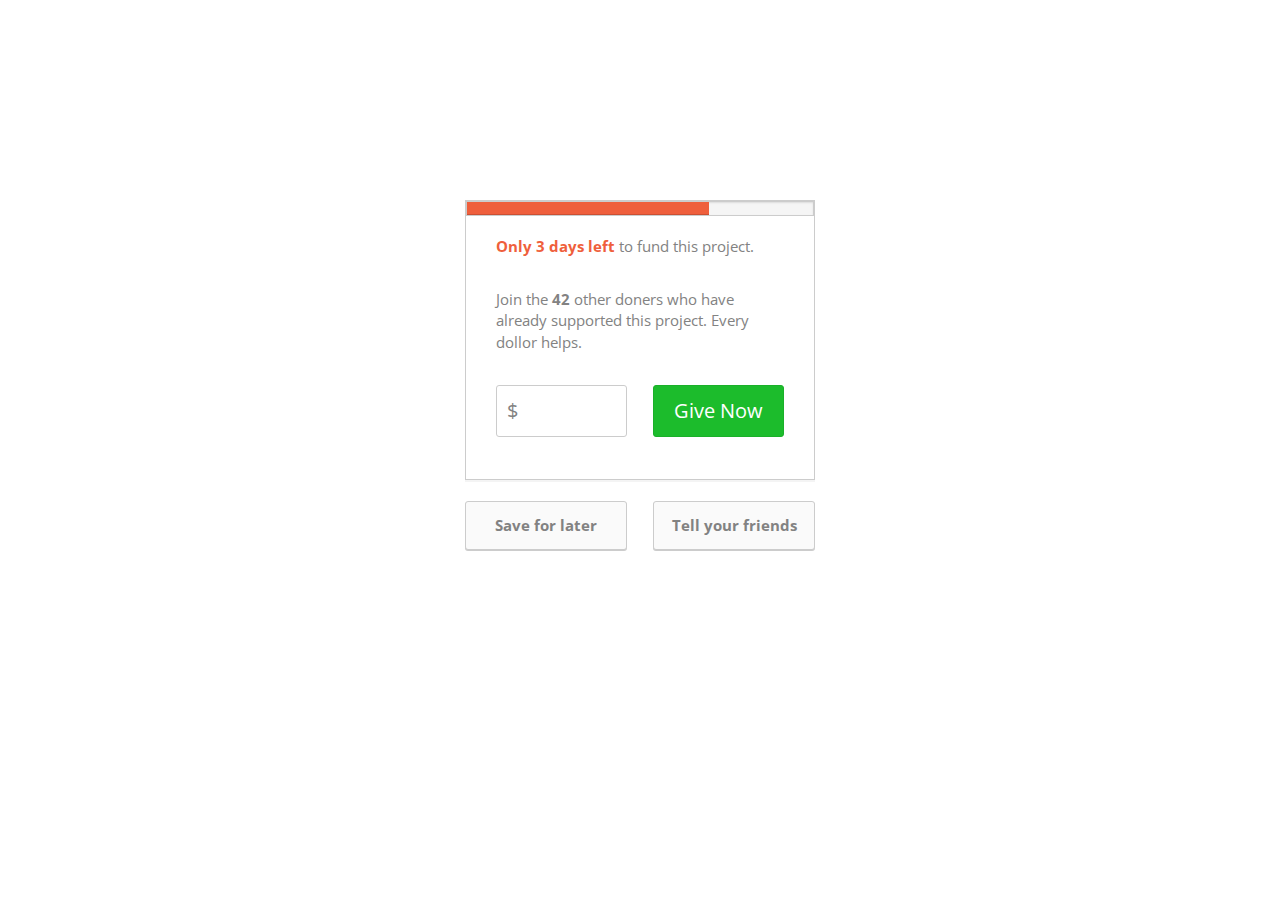
<file: index.html>
<html>
  <head>
    <meta charset="utf-8">
    <link rel="stylesheet" href="https://maxcdn.bootstrapcdn.com/bootstrap/3.4.1/css/bootstrap.min.css">
    <script src="https://ajax.googleapis.com/ajax/libs/jquery/3.5.1/jquery.min.js"></script>
    <link rel="stylesheet" href="css/style.css">
  </head>

  <body>
    <div class="main">
      <div class="body">
        <!-- Progress bar and its hover tooltip  -->
        <div class="newtooltip"> 
          <span class="newtooltiptext"><b>$167</b> still needed for this project</span>
          <div class="progress">
            <div class="progress-bar" role="progressbar" aria-valuenow="70" aria-valuemin="0" aria-valuemax="100" style="width:70%">
              <span class="sr-only">70% Complete</span>
            </div>
          </div>
        </div>
        <!-- Texs input and button with padding -->
        <div class="texts">
          <p><span style="color:rgb(239, 95, 60)"><b>Only 3 days left</b></span> to fund this project.</p><br>
          <p>Join the <b>42</b> other doners who have already supported this project. Every dollor helps.</p><br>
          <div class="inputs">
            <span class="currencyinput">$<input type="text" id="myInput" name="currency" oninput="myFunction()"></span>
            <button type="button" class="giveBtn">Give Now</button>
          </div><br>
          <i><a href="#" id="why"></a></i>
        </div>
      </div><br>
      <!-- Two buttons at the end out of border -->
      <div class="buttons">
        <button type="button" class="outBtn"><b>Save for later</b></button>
        <button type="button" class="outBtn"><b>Tell your friends</b></button>
      </div>
    </div>

    <!-- Function to read the value of input value -->
    <script>
      function myFunction() {
        var x = document.getElementById("myInput").value;
        document.getElementById("why").innerHTML = "Why give $" + x + "?";
      }
    </script>

  </body>
</html>
</file>
<file: css/style.css>
@import url('https://fonts.googleapis.com/css2?family=Open+Sans:wght@300;400&display=swap');

/* Style for the whole project */
.main{
    margin: 0 auto;
    width: 350px;
    margin-top: 200px;
    color: rgb(130, 130, 130);
    font-size: 15px;
    font-family: 'Open Sans', sans-serif;
}


/* Border for body */
.body{
    border: 1px solid #ccc;
    box-shadow: 0 2px  rgb(244,244,244);
}

/* Inside the body except progress bar */
.texts{
    padding-left: 30px;
    padding-right: 30px;
    padding-bottom: 20px;
}

a{
    color: rgb(32, 161, 212);
}

.giveBtn{
    background-color: rgb(28, 188, 44);
    color: white;
    border: 1px solid rgb(26, 176, 41);
    border-radius: 3px;
    padding-left: 20px;
    padding-right: 20px;
}

/* Two buttons out of the border */
.outBtn{
    background-color: rgb(250, 250, 250);
    color: rgb(130, 130, 130);
    border: 1px solid #ccc;
    border-radius: 3px;
    padding: 13px;
    width: 162px;
    box-shadow: 0 1px  #ccc;
}

/* Buttons div */
.buttons{
    display: flex;
    justify-content: space-between;
}

/* Progress bar mouse hover  */
.newtooltip {
    position: relative;
}

/* Tooltip */
.newtooltiptext {
    visibility: hidden;
    width: 100%;
    background-color: rgb(66, 66, 66);
    color: #fff;
    text-align: center;
    border-radius: 3px;
    padding: 5px 0;
    position: absolute;
    z-index: 1;
    bottom: 150%;
    padding: 10px;
}

.newtooltiptext::after {
    content: "";
    position: absolute;
    top: 100%;
    left: 80%;
    margin-left: -5px;
    border-width: 5px;
    border-style: solid;
    border-color:  rgb(66, 66, 66) transparent transparent transparent;
}

.newtooltip:hover .newtooltiptext {
    visibility: visible;
}

/* Progress bar style */
.progress{
    border: 1px solid #ccc;
    border-radius: 0;
    height: 15px;
}

.progress-bar{
    background-color: rgb(239, 95, 60);
}

/* Style for value inputs */
.currencyinput {
    border: 1px solid #ccc;
    padding: 10px;
    border-radius: 3px;

}

#myInput{
    color: black;
}

.currencyinput input {
    border: 0;
    width: 98px;
}

.inputs{
    display: flex;
    justify-content: space-between;
}

.mybtn, .inputs{
    font-size: 20px;
}
</file>
